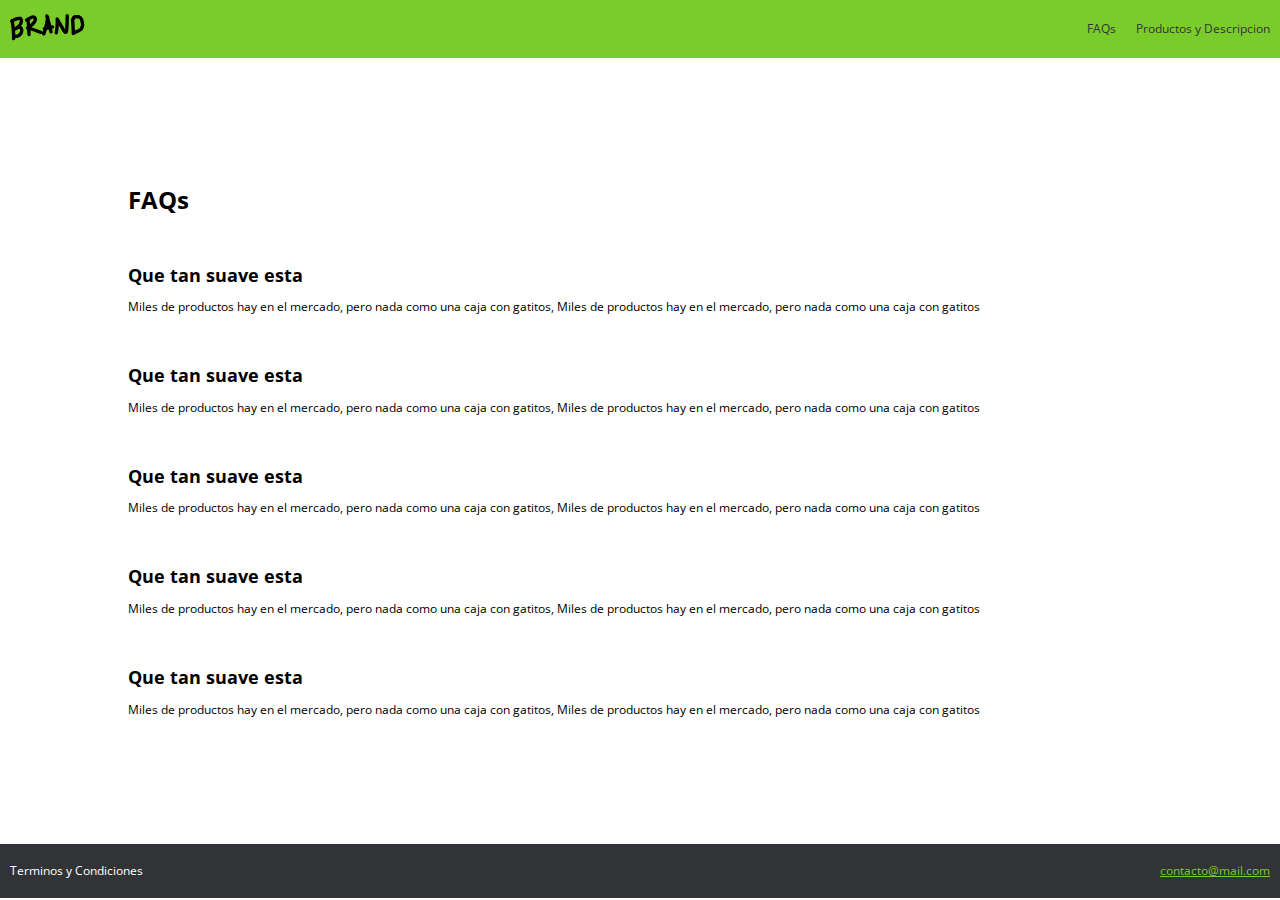
<file: views/faqs.html>
<!DOCTYPE html>
<html lang="es">
<head>
    <meta charset="UTF-8">
    <meta name="viewport" content="width=device-width, initial-scale=1.0">
    <meta http-equiv="X-UA-Compatible" content="ie=edge">
    <link rel="stylesheet" href="../css/grid.css">
    <link rel="stylesheet" href="../css/animation.css">
    <link rel="stylesheet" href="../css/normalize.css">
    <link rel="stylesheet" href="../css/style.css">
    <link rel="stylesheet" href="../css/mobile.css">
    <link rel="shortcut icon" href="../images/logo.webp" type="image/x-icon">
    <title>FAQs</title>
</head>
<body>
    <nav class="fadeInDown">
        <div class="brand-image">
            <a href="../"><img src="../images/logo.webp" alt=""></a>
        </div>
        <div class="nav-option">
            <ul>
                <li>
                    <a href="./faqs.html">FAQs</a>
                </li>
                <li>
                    <a href="./products.html">Productos y Descripcion</a>
                </li>
            </ul>
        </div>
    </nav>
    <section class="faqs">
        <h1>FAQs</h1>
        <div class="faqs-content">
            <h2>Que tan suave esta</h2>
            <p>
                Miles de productos hay en el mercado, pero nada como una caja con gatitos, Miles de productos hay en el mercado, pero nada como una caja con gatitos
            </p>
        </div>
        <div class="faqs-content">
            <h2>Que tan suave esta</h2>
            <p>
                Miles de productos hay en el mercado, pero nada como una caja con gatitos, Miles de productos hay en el mercado, pero nada como una caja con gatitos
            </p>
        </div>
        <div class="faqs-content">
            <h2>Que tan suave esta</h2>
            <p>
                Miles de productos hay en el mercado, pero nada como una caja con gatitos, Miles de productos hay en el mercado, pero nada como una caja con gatitos
            </p>
        </div>
        <div class="faqs-content">
            <h2>Que tan suave esta</h2>
            <p>
                Miles de productos hay en el mercado, pero nada como una caja con gatitos, Miles de productos hay en el mercado, pero nada como una caja con gatitos
            </p>
        </div>
        <div class="faqs-content">
            <h2>Que tan suave esta</h2>
            <p>
                Miles de productos hay en el mercado, pero nada como una caja con gatitos, Miles de productos hay en el mercado, pero nada como una caja con gatitos
            </p>
        </div>
    </section>
    <footer>
        <span>Terminos y Condiciones</span>
        <span class="contact"><a href="mailto:contacto@mail.com">contacto@mail.com </a></span>
    </footer>
</body>
</html>
</file>
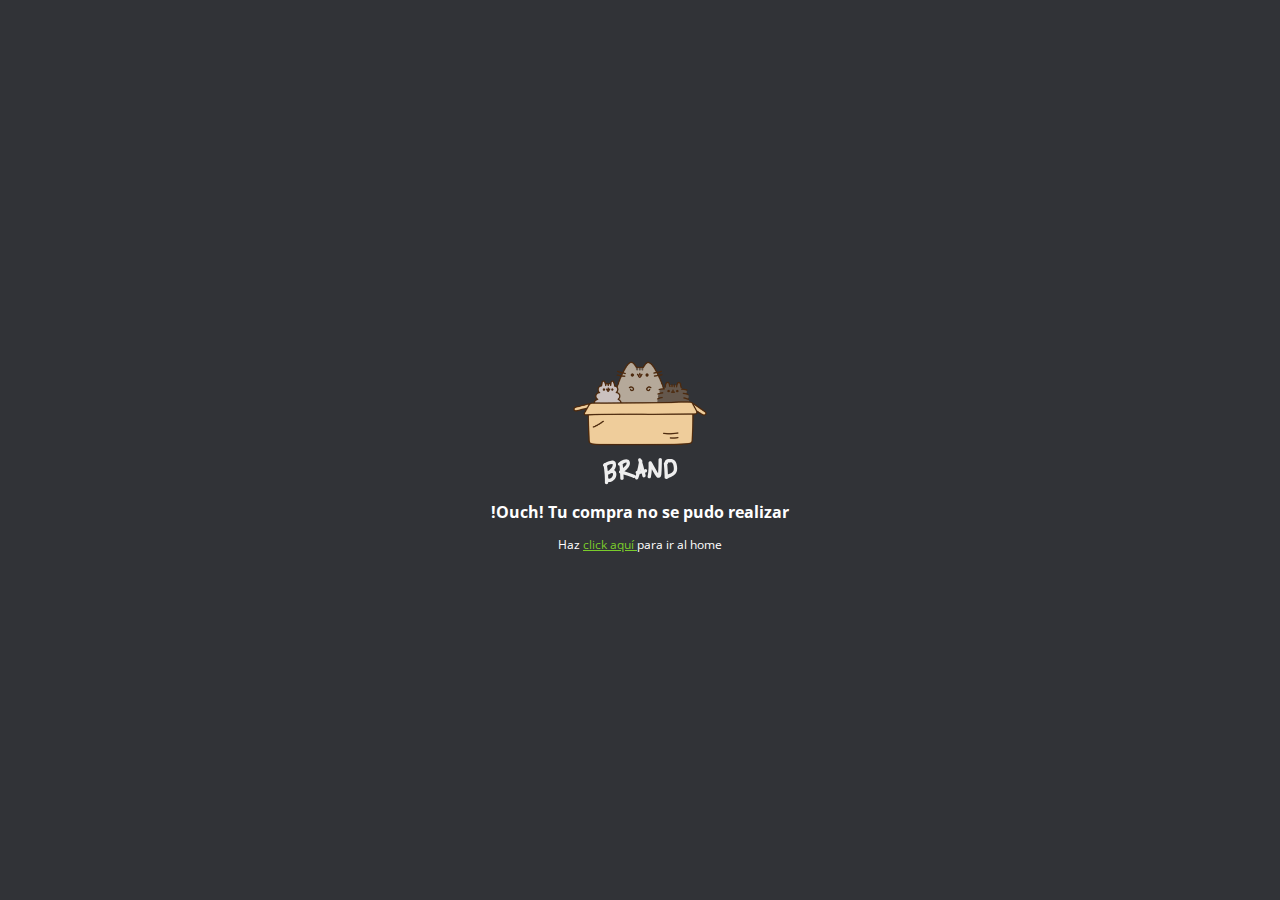
<file: views/fault.html>
<!DOCTYPE html>
<html lang="es">
<head>
    <meta charset="UTF-8">
    <meta name="viewport" content="width=device-width, initial-scale=1.0">
    <meta http-equiv="X-UA-Compatible" content="ie=edge">
    <link rel="stylesheet" href="../css/normalize.css">
    <link rel="stylesheet" href="../css/style.css">
    <link rel="stylesheet" href="../css/animation.css">
    <link rel="stylesheet" href="../css/paypal.css">
    <title>Falla</title>
</head>
<body>
    <div class="content-success">
        <img src="../images/box_brand.png" alt="">
        <h3>!Ouch! Tu compra no se pudo realizar</h3>
        <p>Haz <a href="../"> click aquí </a> para ir al home</p>
    </div>
</body>
</html>
</file>
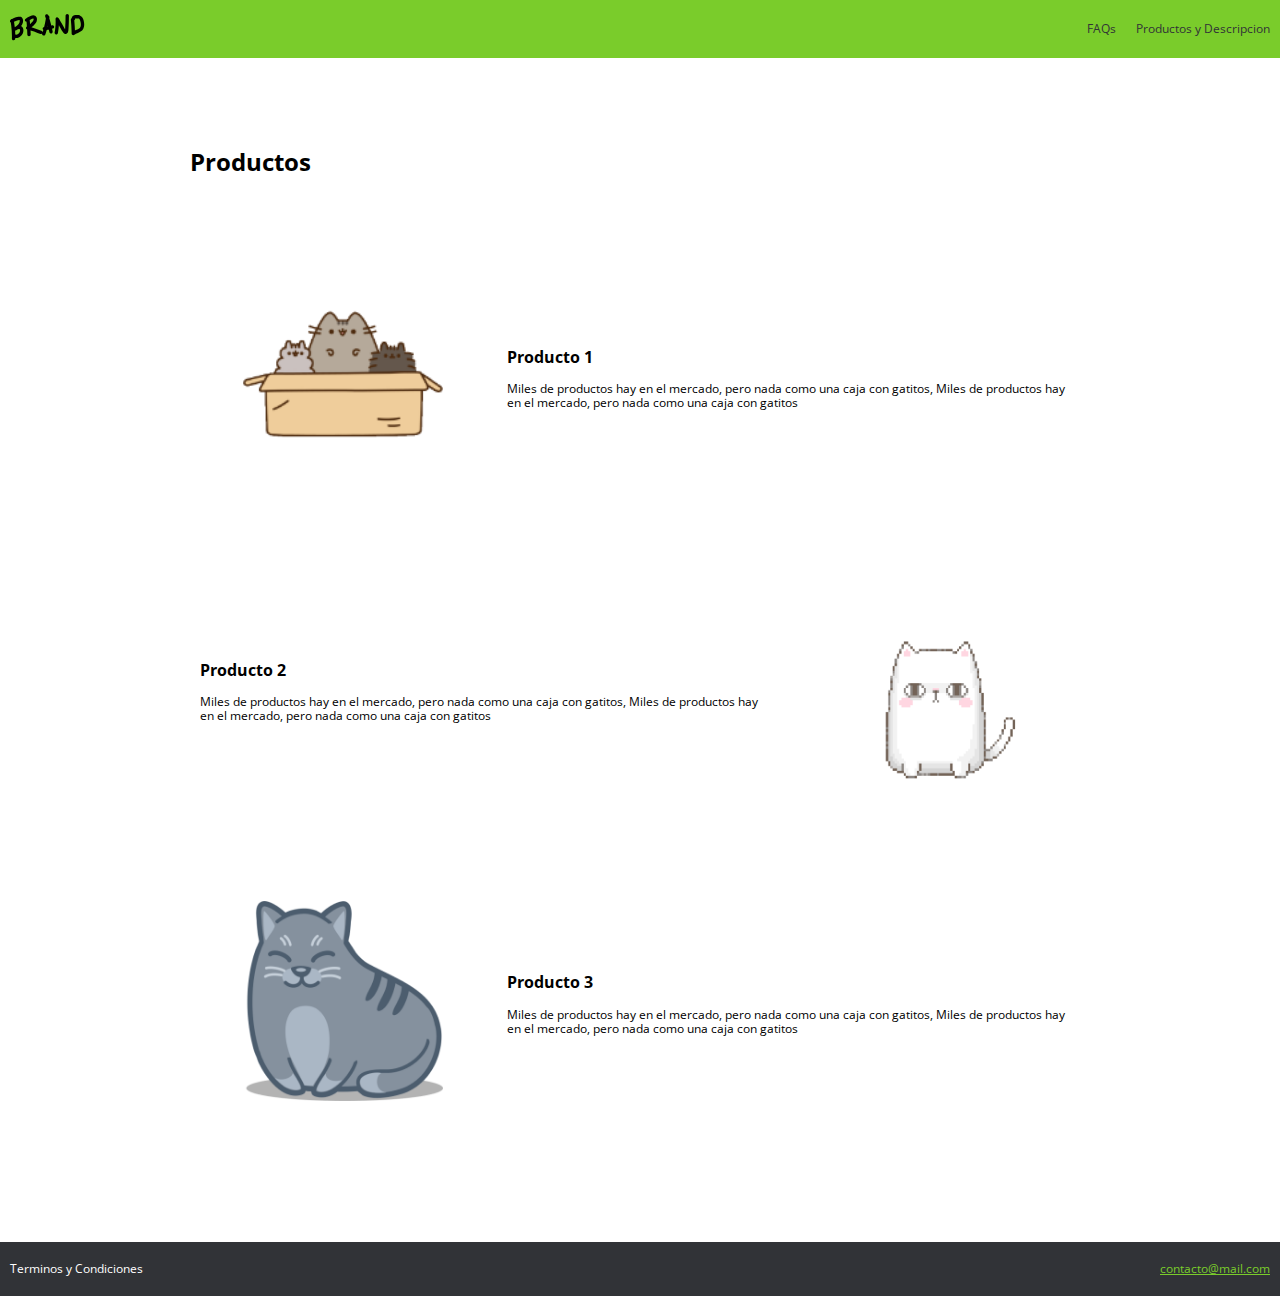
<file: views/products.html>
<!DOCTYPE html>
<html lang="es">
<head>
    <meta charset="UTF-8">
    <meta name="viewport" content="width=device-width, initial-scale=1.0">
    <meta http-equiv="X-UA-Compatible" content="ie=edge">
    <link rel="stylesheet" href="../css/grid.css">
    <link rel="stylesheet" href="../css/animation.css">
    <link rel="stylesheet" href="../css/normalize.css">
    <link rel="stylesheet" href="../css/style.css">
    <link rel="stylesheet" href="../css/mobile.css">
    <link rel="shortcut icon" href="../images/logo.webp" type="image/x-icon">
    <title>Brand</title>
</head>
<body>
    <nav class="fadeInDown">
        <div class="brand-image">
            <a href="../"><img src="../images/logo.webp" alt=""></a>
        </div>
        <div class="nav-option">
            <ul>
                <li>
                    <a href="./faqs.html">FAQs</a>
                </li>
                <li>
                    <a href="./products.html">Productos y Descripcion</a>
                </li>
            </ul>
        </div>
    </nav>
    <div class="container">
        <div class="products-title">
            <h1>Productos</h1>
        </div>
        <div class="row align-items-center product-content">
            <div class="col-4">
                <div class="text-center">
                    <img src="../images/box2.webp" width="200" height="200" alt="">
                </div>
            </div>
            <div class="col-8">
                <h3>Producto 1</h3>
                <p>
                    Miles de productos hay en el mercado, pero nada como una caja con gatitos, Miles de productos hay en el mercado, pero nada como una caja con gatitos
                </p>
            </div>
        </div>
        <div class="row align-items-center product-content">
            <div class="col-8">
                <h3>Producto 2</h3>
                <p>
                    Miles de productos hay en el mercado, pero nada como una caja con gatitos, Miles de productos hay en el mercado, pero nada como una caja con gatitos
                </p>
            </div>
            <div class="col-4">
                <div class="text-center">
                    <img src="../images/ben2.png" width="200" height="200" alt="">
                </div>
            </div>
        </div>
        <div class="row align-items-center product-content">
            <div class="col-4">
                <div class="text-center">
                    <img src="../images/ben3.png" width="200" height="200" alt="">
                </div>
            </div>
            <div class="col-8">
                <h3>Producto 3</h3>
                <p>
                    Miles de productos hay en el mercado, pero nada como una caja con gatitos, Miles de productos hay en el mercado, pero nada como una caja con gatitos
                </p>
            </div>
        </div>
    </div>
    <footer>
        <span>Terminos y Condiciones</span>
        <span class="contact"><a href="mailto:contacto@mail.com">contacto@mail.com </a></span>
    </footer>
</body>
</html>
</file>
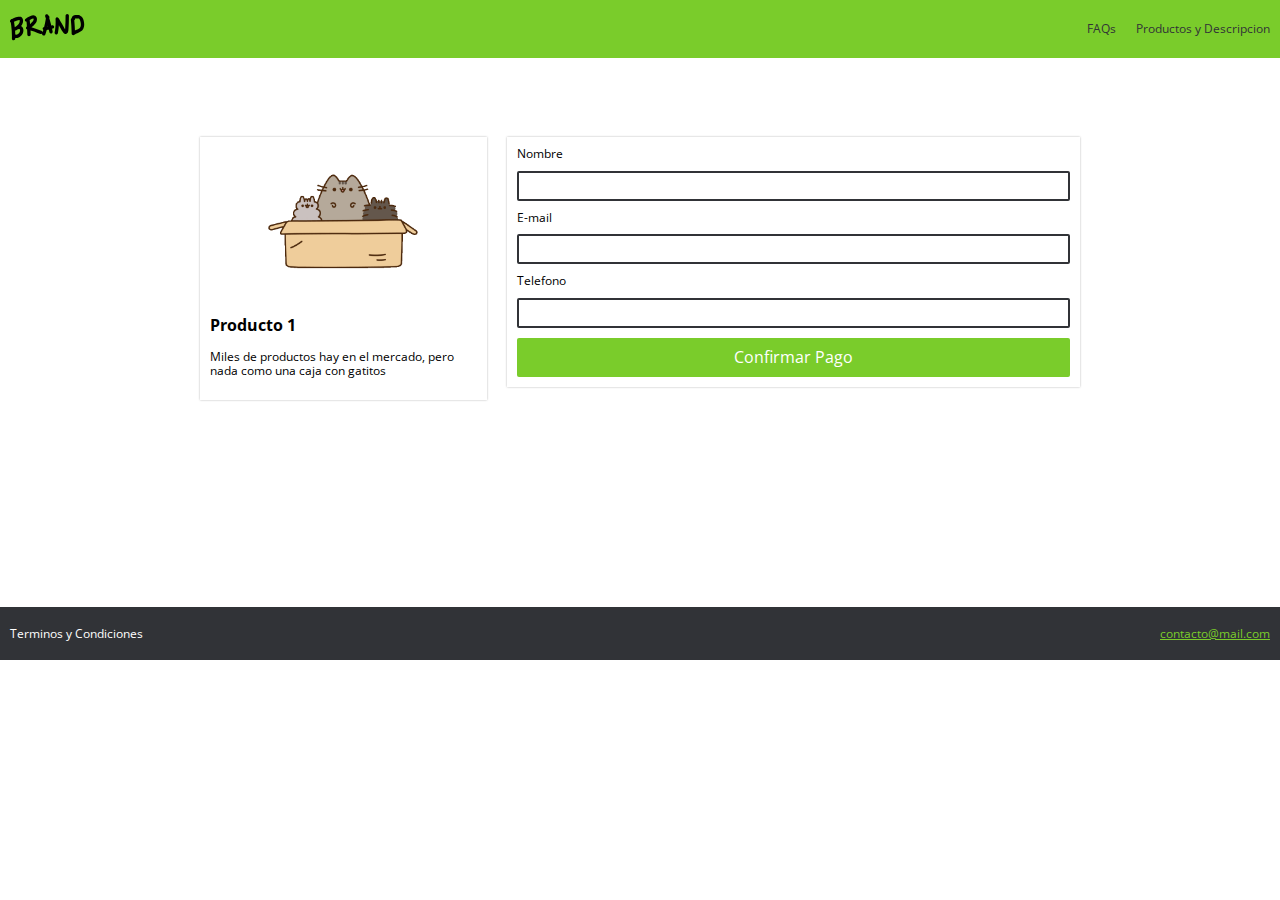
<file: views/sale.html>
<!DOCTYPE html>
<html lang="es">
<head>
    <meta charset="UTF-8">
    <meta name="viewport" content="width=device-width, initial-scale=1.0">
    <meta http-equiv="X-UA-Compatible" content="ie=edge">
    <link rel="stylesheet" href="../css/grid.css">
    <link rel="stylesheet" href="../css/animation.css">
    <link rel="stylesheet" href="../css/normalize.css">
    <link rel="stylesheet" href="../css/style.css">
    <link rel="stylesheet" href="../css/mobile.css">
    <link rel="shortcut icon" href="../images/logo.webp" type="image/x-icon">
    <title>Brand</title>
</head>
<body>
    <nav class="fadeInDown">
        <div class="brand-image">
            <a href="../"><img src="../images/logo.webp" alt=""></a>
        </div>
        <div class="nav-option">
            <ul>
                <li>
                    <a href="./faqs.html">FAQs</a>
                </li>
                <li>
                    <a href="./products.html">Productos y Descripcion</a>
                </li>
            </ul>
        </div>
    </nav>
    <br>
    <br>
    <br>
    <br>
    <br>
    <div class="container">
        <div class="row">
            <div class="col-4">
                <div class="payment-module">
                    <div class="payment-module-image">
                        <img src="../images/box2.webp" alt="">
                    </div>
                    <h3>Producto 1</h3>
                    <p>
                        Miles de productos hay en el mercado, pero nada como una caja con gatitos
                    </p>
                </div>
            </div>
            <div class="col-8">
                <form class="payment-module" action="https://www.paypal.com/cgi-bin/webscr?cmd=_s-xclick&hosted_button_id=H7SWE8R8QJRCE" method="POST">
                    <label for="name">Nombre</label>
                    <br>
                    <input type="text" name="name" id="name">
                    <br>
                    <label>
                        E-mail
                        <br>
                        <input type="text" name="email" id="email">
                    </label>
                    <br>
                    <label for="phone">Telefono</label>
                    <br>
                    <input type="text" name="phone" id="phone">
                    <br>
                    
                    <button type="submit" class="main-button">Confirmar Pago</button>
                </form>
            </div>
        </div>
    </div>
    <br>
    <br>
    <br>
    <br>
    <br>
    <footer>
        <span>Terminos y Condiciones</span>
        <span class="contact"><a href="mailto:contacto@mail.com">contacto@mail.com </a></span>
    </footer>
</body>
</html>
</file>
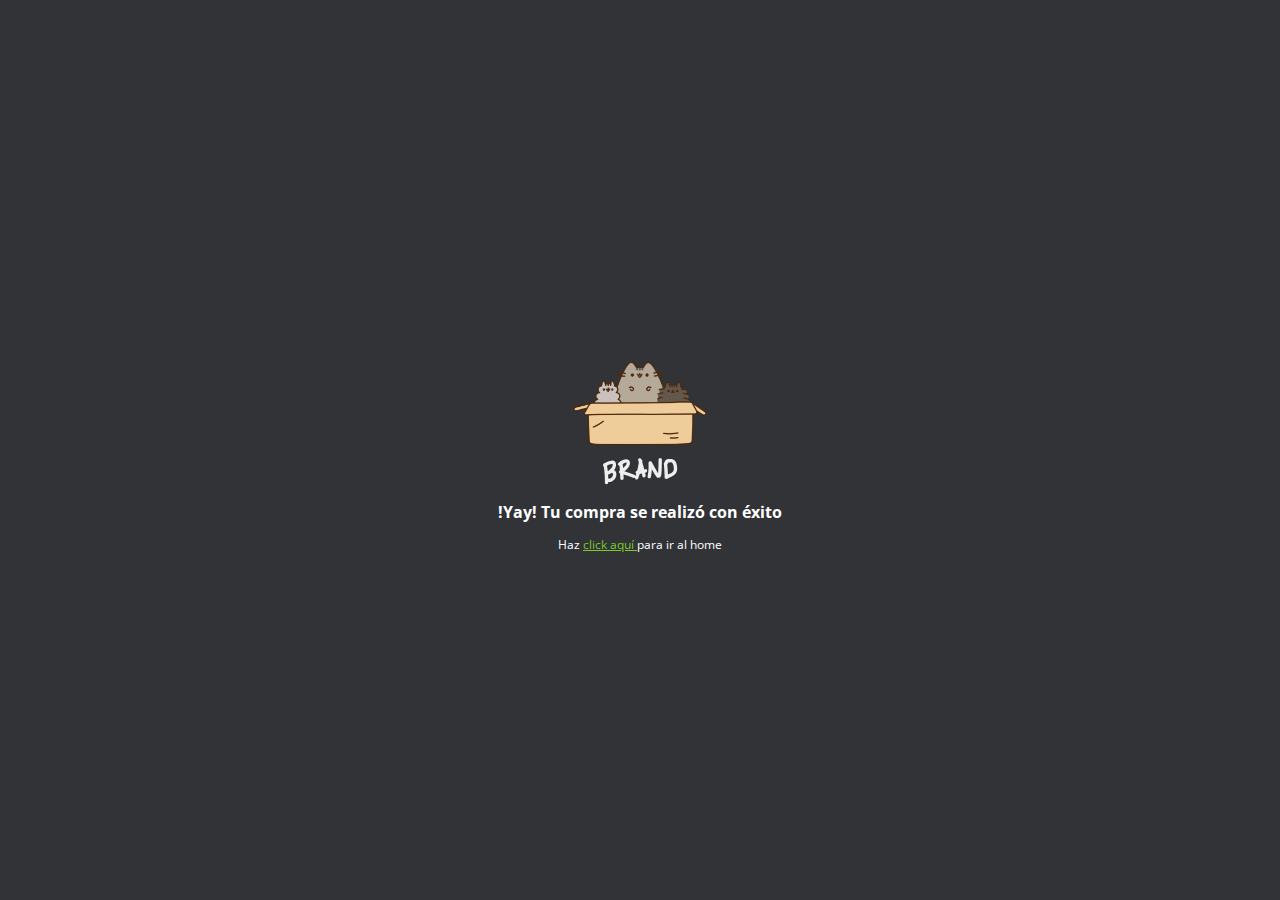
<file: views/success.html>
<!DOCTYPE html>
<html lang="es">
<head>
    <meta charset="UTF-8">
    <meta name="viewport" content="width=device-width, initial-scale=1.0">
    <meta http-equiv="X-UA-Compatible" content="ie=edge">
    <link rel="stylesheet" href="../css/normalize.css">
    <link rel="stylesheet" href="../css/style.css">
    <link rel="stylesheet" href="../css/animation.css">
    <link rel="stylesheet" href="../css/paypal.css">
    <title>Exito</title>
</head>
<body>
    <div class="content-success">
        <img src="../images/box_brand.png" alt="">
        <h3>!Yay! Tu compra se realizó con éxito</h3>
        <p>Haz <a href="../"> click aquí </a> para ir al home</p>
    </div>
</body>
</html>
</file>
<file: css/grid.css>
:root{
    --col-width: 8.333333333333333%;
}
.container{
    max-width: 900px;
    margin: auto;
}
.row{
    display: flex;
}
.col-1{
    width: var(--col-width);
}
.col-2{
    width: calc(var(--col-width) * 2);
}
.col-3{
    width: calc(var(--col-width) * 3);
}
.col-4{
    width: calc(var(--col-width) * 4);
}
.col-5{
    width: calc(var(--col-width) * 5);
}
.col-6{
    width: calc(var(--col-width) * 6);
}
.col-7{
    width: calc(var(--col-width) * 7);
}
.col-8{
    width: calc(var(--col-width) * 8);
}
.col-9{
    width: calc(var(--col-width) * 9);
}
.col-10{
    width: calc(var(--col-width) * 10);
}
.col-11{
    width: calc(var(--col-width) * 11);
}
.col-12{
    width: 100%;
}

.col-1, .col-2, .col-3, .col-4, .col-5, .col-6, .col-7, .col-8, .col-9, .col-10, .col-11, .col-12{
    padding: 10px;
}
@media (max-width: 900px){
    .row{
        display: inherit;
    }
    .col-1, .col-2, .col-3, .col-4, .col-5, .col-6, .col-7, .col-8, .col-9, .col-10, .col-11, .col-12{
        width: 100%;
    }
}
</file>
<file: css/animation.css>
.fadeIn{
    /* La animacion dura 4 segundos */
    animation-duration: 4s;
    /* la animacion hace ida y regreso */
    animation-fill-mode: both ;
    /* nombre a la animacion */
    animation-name: fadeIn;

    -webkit-animation-duration: 4s;
    -webkit-animation-fill-mode: both;
    -webkit-animation-name: fadeIn;
}
@keyframes fadeIn{
    from{
        opacity: 0;
    }
    to{
        opacity:1;
    }
}

.fadeInDown{
    animation-duration: 1s;
    animation-fill-mode: both ;
    animation-name: fadeInDown;
    -webkit-animation-duration: 1s;
    -webkit-animation-fill-mode: both;
    -webkit-animation-name: fadeInDown;
}
@keyframes fadeInDown{
    from{
        opacity: 0;
        /* ↓ Ayuda a animar elementos */
        transform: translate3d(0,-100%,0);
                    /* ↑ posiciona el elemento */
        -webkit-transform: translate3d(0,-100%,0);
        
    }
    to{
        opacity: 1;
        transform: translate3d(0,0,0);
        -webkit-transform: translate3d(0,0,0);
    }
}

.fadeInUp{
    animation-duration: 1s;
    animation-fill-mode: both ;
    animation-name: fadeInUp;
    -webkit-animation-duration: 1s;
    -webkit-animation-fill-mode: both;
    -webkit-animation-name: fadeInUp;
}
@keyframes fadeInUp{
    from{
        opacity: 0;
        /* ↓ Ayuda a nimar elementos */
        transform: translate3d(0,100%,0);
                    /* ↑ posiciona el elemento */
        -webkit-transform: translate3d(0,100%,0);
        
    }
    to{
        opacity: 1;
        transform: translate3d(0,0,0);
        -webkit-transform: translate3d(0,0,0);
    }
}
</file>
<file: css/style.css>
@import url('https://fonts.googleapis.com/css?family=Open+Sans:400,700&display=swap');
/* ----------- variables  -----------*/
:root{
    --green-color: #7ACC2B;
    --white-color: white;
    --black-color: #313337;
    /* Espaciado */
    --space-10: 10px;
    --space-20: 20px;
    /* box */
    --box: 0 0 2px #b5b5b5;
}
/* --------------- variables ---------------- */
html, body{
    margin: 0px;
    padding: 0px;
    font-family: 'Open Sans', sans-serif;
    font-size: 12px;
}
nav{
    display: flex;
    background-color: var(--green-color);
    padding: var(--space-10);
    align-items: center;
    justify-content: space-between;
    color:var(--white-color);
}
nav ul{
    display: flex;
    justify-content: space-between;
}
nav ul li{
    list-style: none;
    padding-left: var(--space-20);
}
nav li a{
    text-decoration: none;
    color: var(--black-color);
}
nav li a:hover{
    color: var(--white-color);
}
h3{
    font-size: 16px;
}
h4{
    font-size: 14px;
}
footer{
    display: flex;
    justify-content: space-between;
    background-color: var(--black-color);
    color: var(--white-color);
    padding: 20px 10px;
    margin-top: 10%;
}
.text-center{
    text-align: center;
}

.align-items-center{
    align-items: center;
}
/* --------------------------- Main Section -------------------- */

.main-section{
    padding: 10%;
    text-align: center;
}

/* ------------------------------ Product Section -------------- */

.products{
    background-image: url("../images/curve.webp");
    height: 300px;
    background-size: cover;
    background-position: center top;
    padding: var(--space-20);
    display: flex;
    justify-content:center;
    flex-wrap: wrap;
    margin-top: 100px;
}
.products-title{
    margin: 10% 0;
}
.product {
    background-color: var(--white-color);
    padding: var(--space-20);
    max-width: 300px;
    box-shadow: var(--box);
    margin: -150px var(--space-10) 110px var(--space-10);
}
.product-content{
    margin-bottom: 10%;
}
.main-button{
    background-color: var(--green-color);
    width: 100%;
    padding: var(--space-10);
    color: var(--white-color);
    border: none;
    cursor: pointer;
    border-radius: 2px;
    font-size: 16px;
}
.main-button:hover{
    background-color: #5a9c19;
}

/* ----------------- Reasons Section ------------------- */

.reasons{
    display: flex;
    justify-content: space-evenly;
    flex-wrap: wrap;
    margin: 10%;
}
.reason{
    max-width: 200px;
}

/* --------------------- Testimonials Section ---------------- */

.testimonials{
    display: flex;
    justify-content: center;
    flex-wrap: wrap;
}
.testimonial{
    max-width: 220px;
    margin: 5px;
    box-shadow: var(--box);
}
.testimonial-image{
    text-align:center;
    overflow: hidden;
    width: 100%;
}
.testimonial-content{
    padding: 10px;
}
.testimonial-content h4{
    margin: 0;
}
.testimonial-img {
    width: 100%;
}
.title-testimonial{
    margin-top: 5%;
    margin-bottom: 30px;
}
/* --------------------- Modulo de venta --------------------------- */

.payment-module{
    padding: 10px;
    box-shadow: var(--box);
}
.payment-module-image{
    text-align: center;
    max-width: 150px;
    margin: auto;
}
.payment-module input{
    margin: var(--space-10) 0;
    width: 100%;
    height: 30px;
    border-radius: 2px;
    border: 2px solid var(--black-color);
    box-sizing: border-box;
}
/* ----------------------------- FAQs ----------------------- */

.faqs{
    margin: 10%;
}
.faqs-content{
    margin: 5% 0;
}
/* *--------------------------footer ------------------- */
.contact a{
    color: var(--green-color);
}
</file>
<file: css/mobile.css>
@media (max-width: 776px){
    .product{
        max-width: 200px;
    }
}
@media (max-width: 600px){
    .main-section{
        padding: 4%;
    }
    .products{
        height: auto;
        margin-top: 0;
    } 
    .product{
        margin-top: auto;
        margin-bottom: 20px;
    }
    .testimonial{
        max-width: none;
        margin: 5px 20%
    }
    .testimonial-image{
        width: 100%;
    }
}
</file>
<file: css/paypal.css>
body{
    background-color: var(--black-color);
    text-align: center;
    color:var(--white-color);
    display: flex;
    justify-content: center;
    align-items: center;
    height: 100vh;
}

.content-success a{
    color: var(--green-color);
}
</file>
